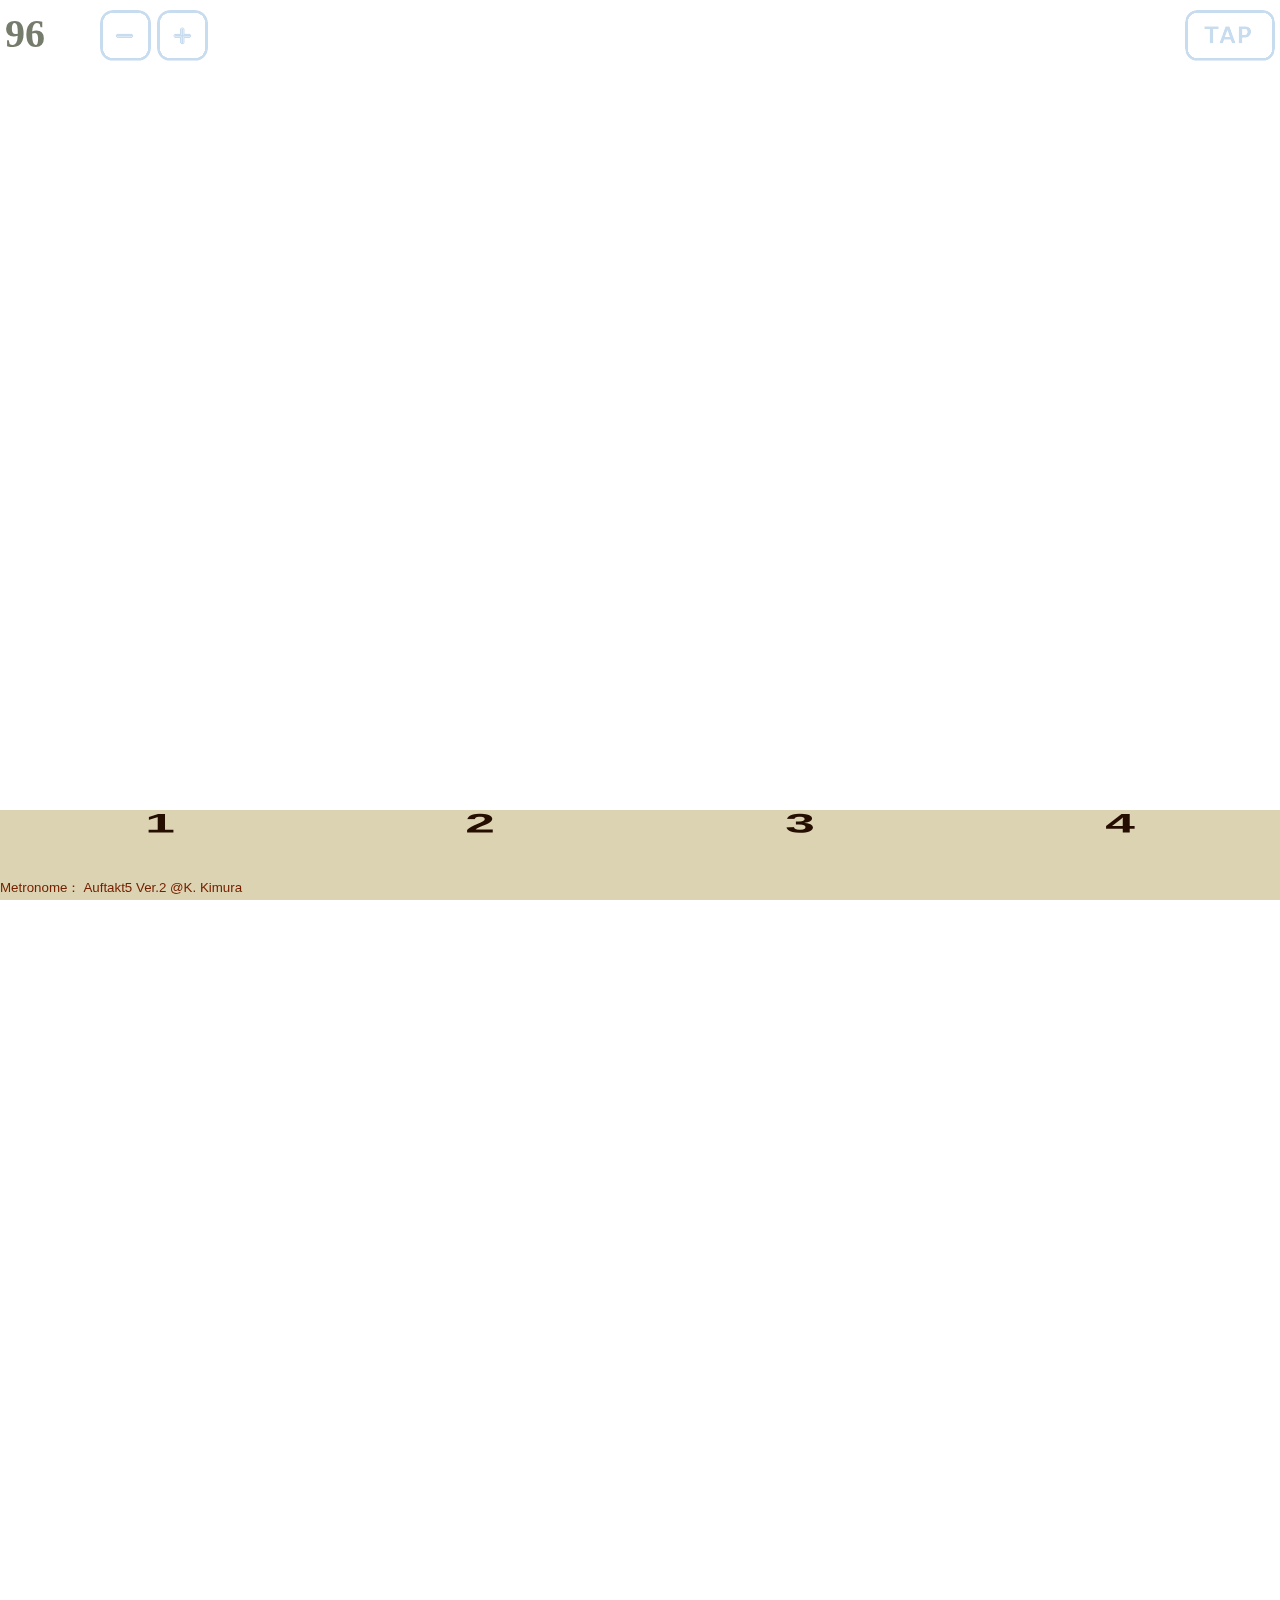
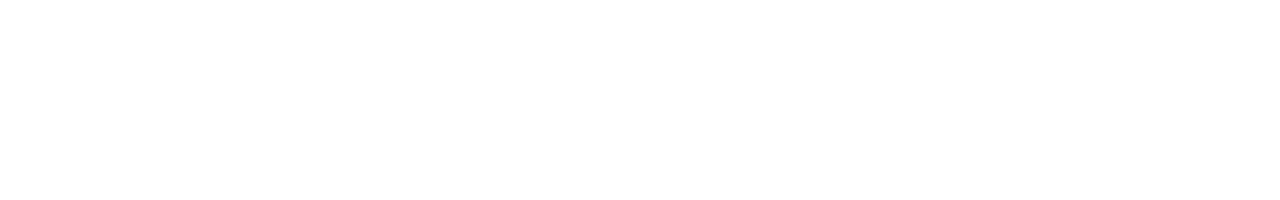
<file: auftakt52.html>
<!DOCTYPE HTML>
<html>
<head>
<!-- ver.2.3　Wake Lockの実用実装、開始待ち時間 GitHub-->
    <meta charset="utf-8">
	<meta name="keywords" content="Metrononme, Auftakt">
    <link rel="stylesheet" href="./css/style_at52.css">
    <meta name="viewport" content="width=device-width, initial-scale=1, maximum-scale=1, user-scalable=no">
    <meta http-equiv="Content-Security-Policy" content="default-src * data:; style-src * 'unsafe-inline'; script-src * 'unsafe-inline' 'unsafe-eval'">

	<script type="text/javascript" src="./auftakt52.js"></script>
	
<!-- .ファビコンなどの設定 -->
<link rel="shortcut icon" href="./images/favicon.ico" type="image/x-icon">
<link rel="apple-touch-icon" href="./images/apple-touch-icon.png" sizes="180x180">
<link rel="icon" type="image/png" href="./images/android-touch-icon.png" sizes="192x192">

<title>Metronome: Auftakt 5 ver.2</title>
</head>
<body>

    <div class="wrapper">
        <canvas id="myCanvas" width="300" height="800"></canvas>
		
        <canvas id="beatCanvas"   width="300" height="80"></canvas>
    </div>
	<div class="wrapper" align="center">
	<!-- メッセージボックス -->
			<div id="msgbox"　align="center">Metronome： Auftakt5 Ver.2 @K. Kimura
			</div>
		
	</div>	
    <!-- 設定パネル -->
    <div id="setting">
		<div id="btn_close_setting" align="right" class="ButtonText">[Close]</div>

		Beat Sound<br>
		<div class="radiorow">
		<input type="radio" value="1" name="radiosound" checked />ON&nbsp;
		<input type="radio" value="0" name="radiosound"/>OFF
		</div>

		Beat Sound Timing<br>
		<div class="radiorow">
		<small>Late</small>
		<input type="radio" value="0" name="radiotiming"/>
		<input type="radio" value="1" name="radiotiming"/>
		<input type="radio" value="2" name="radiotiming" />
		
		<input type="radio" value="3" name="radiotiming"  checked/>
		
		<input type="radio" value="4" name="radiotiming" />
		<input type="radio" value="5" name="radiotiming" />
		<input type="radio" value="6" name="radiotiming"/>
		<small>Early</small>
		</div>
<br>

		Divide Beat Sound into<br>
		<div class="radiorow">
		<input type="radio" value=1 name="dsradio" checked/>none&nbsp;
		<input type="radio" value=2 name="dsradio" />2&nbsp;
		<input type="radio" value=3 name="dsradio" />3&nbsp;
		<input type="radio" value=4 name="dsradio" />4&nbsp;
		</div>

		Divide Beat Motion into<br>
		<div class="radiorow">
		<input type="radio" value=1 name="dbradio" checked/>none&nbsp;
		<input type="radio" value=2 name="dbradio" />2&nbsp;
		<input type="radio" value=3 name="dbradio" />3&nbsp;
		</div>
		<br>
		<div id="wakelockdiv">
		Waiting Time to Start<br>
		<div class="radiorow">
		<input type="radio" value="0" name="waitingtime"  checked/>0 sec&nbsp;
		<input type="radio" value="2000" name="waitingtime" />2 sec&nbsp;
		<input type="radio" value="4000" name="waitingtime" />4 sec&nbsp;
		
		</div>
		</div>
		<br>
		<div align="right"  class="ButtonText">
			<span id="btn_copy_url">[Copy URL]</span>
			<a href="http://www1.vecceed.ne.jp/~bemu/auftakt/auftakt5Help.html" target="_blank" style="text-decoration: none">
			[Help]
			</a>
		</div>

    </div>
    <!-- TAPボタン -->
    <div id="btnTAP">
        <img src="./images/btnTAP2.png" alt="" />
    </div>

    <!-- TEMPO表示、プルダウンリスト表示ボタン -->
    <div id="tempo">
        60
    </div>

    <!-- テンポ調節＋／－ボタン -->
    <div id="tempoAdjdown">
    <img src="./images/btnAdjDwn.png" alt="－button" />
    </div>
    <div id="tempoAdjup">
    <img src="./images/btnAdjUp.png" alt="" />
    </div>
  
    <!-- TEMPOプルダウンリスト -->
    <div id="divTempoList">
        <select id="tempoList">
		<option value="10">10</option>
		<option value="20">20</option>
		<option value="30">30</option>
		<option value="35">35</option>
		<option value="40">40</option>
		<option value="42">42 Grave</option>
		<option value="44">44</option>
		<option value="46">46 Largo</option>
		<option value="48">48</option>
		<option value="50">50</option>
		<option value="52">52 Adagio</option>
		<option value="54">54</option>
		<option value="56">56 Lento</option>
		<option value="58">58</option>
		<option value="60">60</option>
		<option value="63">63</option>
		<option value="66">66</option>
		<option value="69">69</option>
		<option value="72">72 Andante</option>
		<option value="76">76</option>
		<option value="80">80</option>
		<option value="84">84</option>
		<option value="88">88</option>
		<option value="92">92</option>
		<option value="96" selected>96 Moderato</option>
		<option value="100">100</option>
		<option value="104">104</option>
		<option value="108">108 Allegretto</option>
		<option value="112">112</option>
		<option value="116">116</option>
		<option value="120">120</option>
		<option value="126">126</option>
		<option value="132">132 Allegro</option>
		<option value="138">138</option>
		<option value="144">144</option>
		<option value="152">152</option>
		<option value="160">160 Vivace</option>
		<option value="168">168</option>
		<option value="176">176</option>
		<option value="184">184 Presto</option>
		<option value="192">192</option>
		<option value="200">200</option>
		<option value="208">208</option>
        </select>
    </div>
	
</body>
</html>
</file>
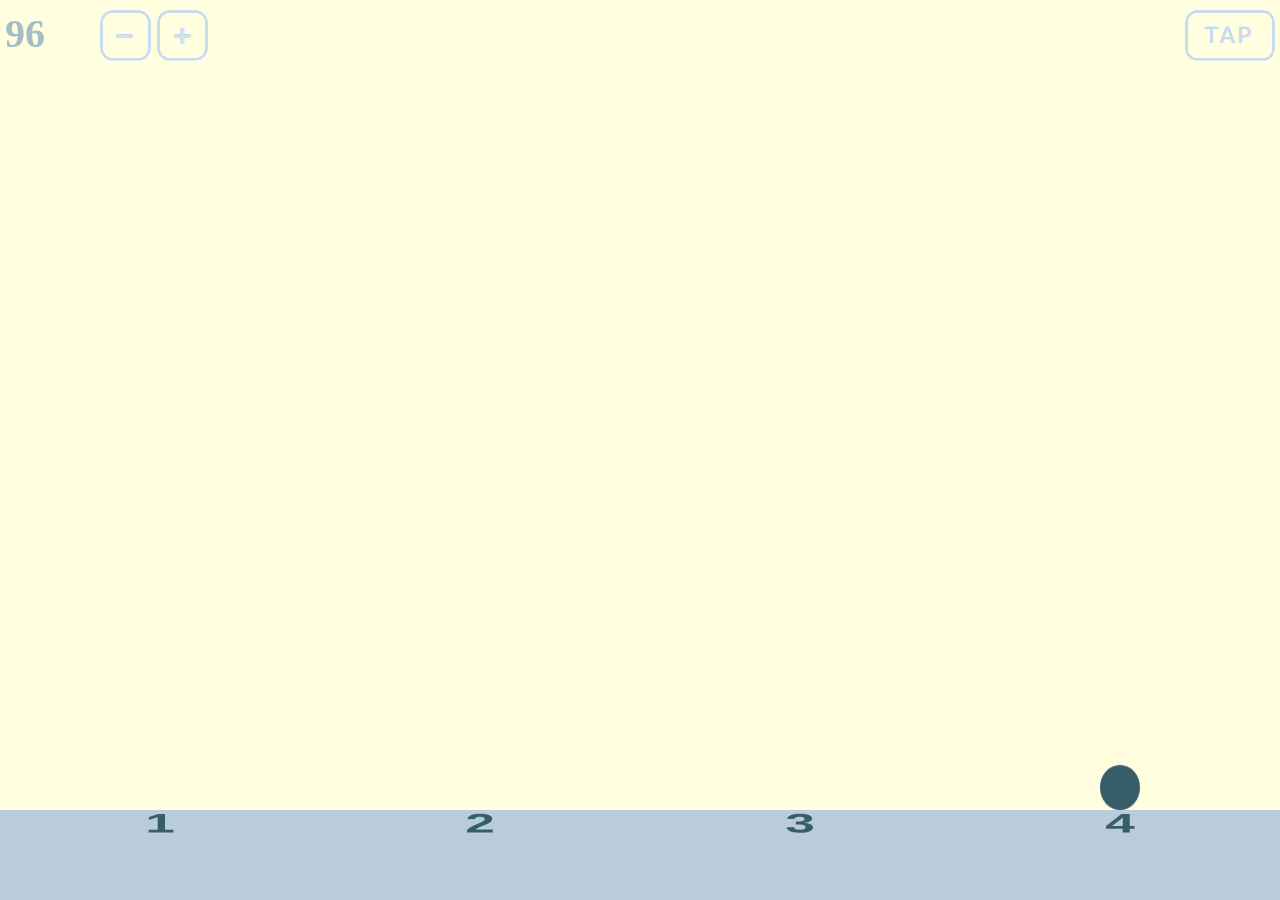
<file: auftakt52_2.html>
<!DOCTYPE HTML>
<html>
<head>
<!-- ver.2.2　スワイプでテンポ設定バージョン -->
    <meta charset="utf-8">
	<meta name="keywords" content="Metrononme, Auftakt">
    <link rel="stylesheet" href="css/style_at52_1.css">
    <meta name="viewport" content="width=device-width, initial-scale=1, maximum-scale=1, user-scalable=no">
    <meta http-equiv="Content-Security-Policy" content="default-src * data:; style-src * 'unsafe-inline'; script-src * 'unsafe-inline' 'unsafe-eval'">

	<script type="text/javascript" src="./auftakt52_2.js"></script>
	
<!-- .ファビコンなどの設定 -->
<link rel="shortcut icon" href="./images/favicon.ico" type="image/x-icon">
<link rel="apple-touch-icon" href="./images/apple-touch-icon.png" sizes="180x180">
<link rel="icon" type="image/png" href="./images/android-touch-icon.png" sizes="192x192">

<title>Metronome: Auftakt 5 ver.2.1</title>
</head>
<body>

    <div class="wrapper">
        <canvas id="myCanvas" width="300" height="800"></canvas>
        <canvas id="beatCanvas"   width="300" height="80"></canvas>
    </div>

    <!-- 設定パネル -->
    <div id="setting">
		<div id="btn_close_setting" align="right" class="ButtonText">[Close]</div>

		Beat Sound<br>
		<div class="radiorow">
		<input type="radio" value="1" name="radiosound" checked />ON&nbsp;
		<input type="radio" value="0" name="radiosound"/>OFF
		</div>

		Beat Sound Timing<br>
		<div class="radiorow">
		<small>Late</small>
		<input type="radio" value="0" name="radiotiming"/>
		<input type="radio" value="1" name="radiotiming"/>
		<input type="radio" value="2" name="radiotiming" />
		
		<input type="radio" value="3" name="radiotiming"  checked/>
		
		<input type="radio" value="4" name="radiotiming" />
		<input type="radio" value="5" name="radiotiming" />
		<input type="radio" value="6" name="radiotiming"/>
		<small>Early</small>
		</div>
<br>

		Divide Beat Sound into<br>
		<div class="radiorow">
		<input type="radio" value=1 name="dsradio" checked/>none&nbsp;
		<input type="radio" value=2 name="dsradio" />2&nbsp;
		<input type="radio" value=3 name="dsradio" />3&nbsp;
		<input type="radio" value=4 name="dsradio" />4&nbsp;
		</div>

		Divide Beat Motion into<br>
		<div class="radiorow">
		<input type="radio" value=1 name="dbradio" checked/>none&nbsp;
		<input type="radio" value=2 name="dbradio" />2&nbsp;
		<input type="radio" value=3 name="dbradio" />3&nbsp;
		</div>
		<br>
		<!--   httpsでないと機能しない
		Screen Wake Lock<br>
		<div class="radiorow">
		<input type="radio" value="1" name="radioWakeLock" />ON&nbsp;
		<input type="radio" value="0" name="radioWakeLock" checked />OFF
		</div>
		-->
		<div align="right"  class="ButtonText">
			<!--   httpsでないとURLコピーできない
			<span id="btn_copy_url">[Copy URL]</span>
			-->
			<a href="http://www1.vecceed.ne.jp/~bemu/auftakt/auftakt5Help.html" target="_blank" style="text-decoration: none">
			[Help]
			</a>
		</div>

    </div>
    <!-- TAPボタン -->
    <div id="btnTAP">
        <img src="./images/btnTAP2.png" alt="" />
    </div>

    <!-- TEMPO表示、プルダウンリスト表示ボタン -->
    <div id="tempo">
        60
    </div>

    <!-- テンポ調節＋／－ボタン -->
    <div id="tempoAdjdown">
    <img src="./images/btnAdjDwn.png" alt="－button" />
    </div>
    <div id="tempoAdjup">
    <img src="./images/btnAdjUp.png" alt="" />
    </div>
  
    <!-- TEMPOプルダウンリスト -->
    <div id="divTempoList">
        <select id="tempoList">
        </select>
    </div>
</body>
</html>
</file>
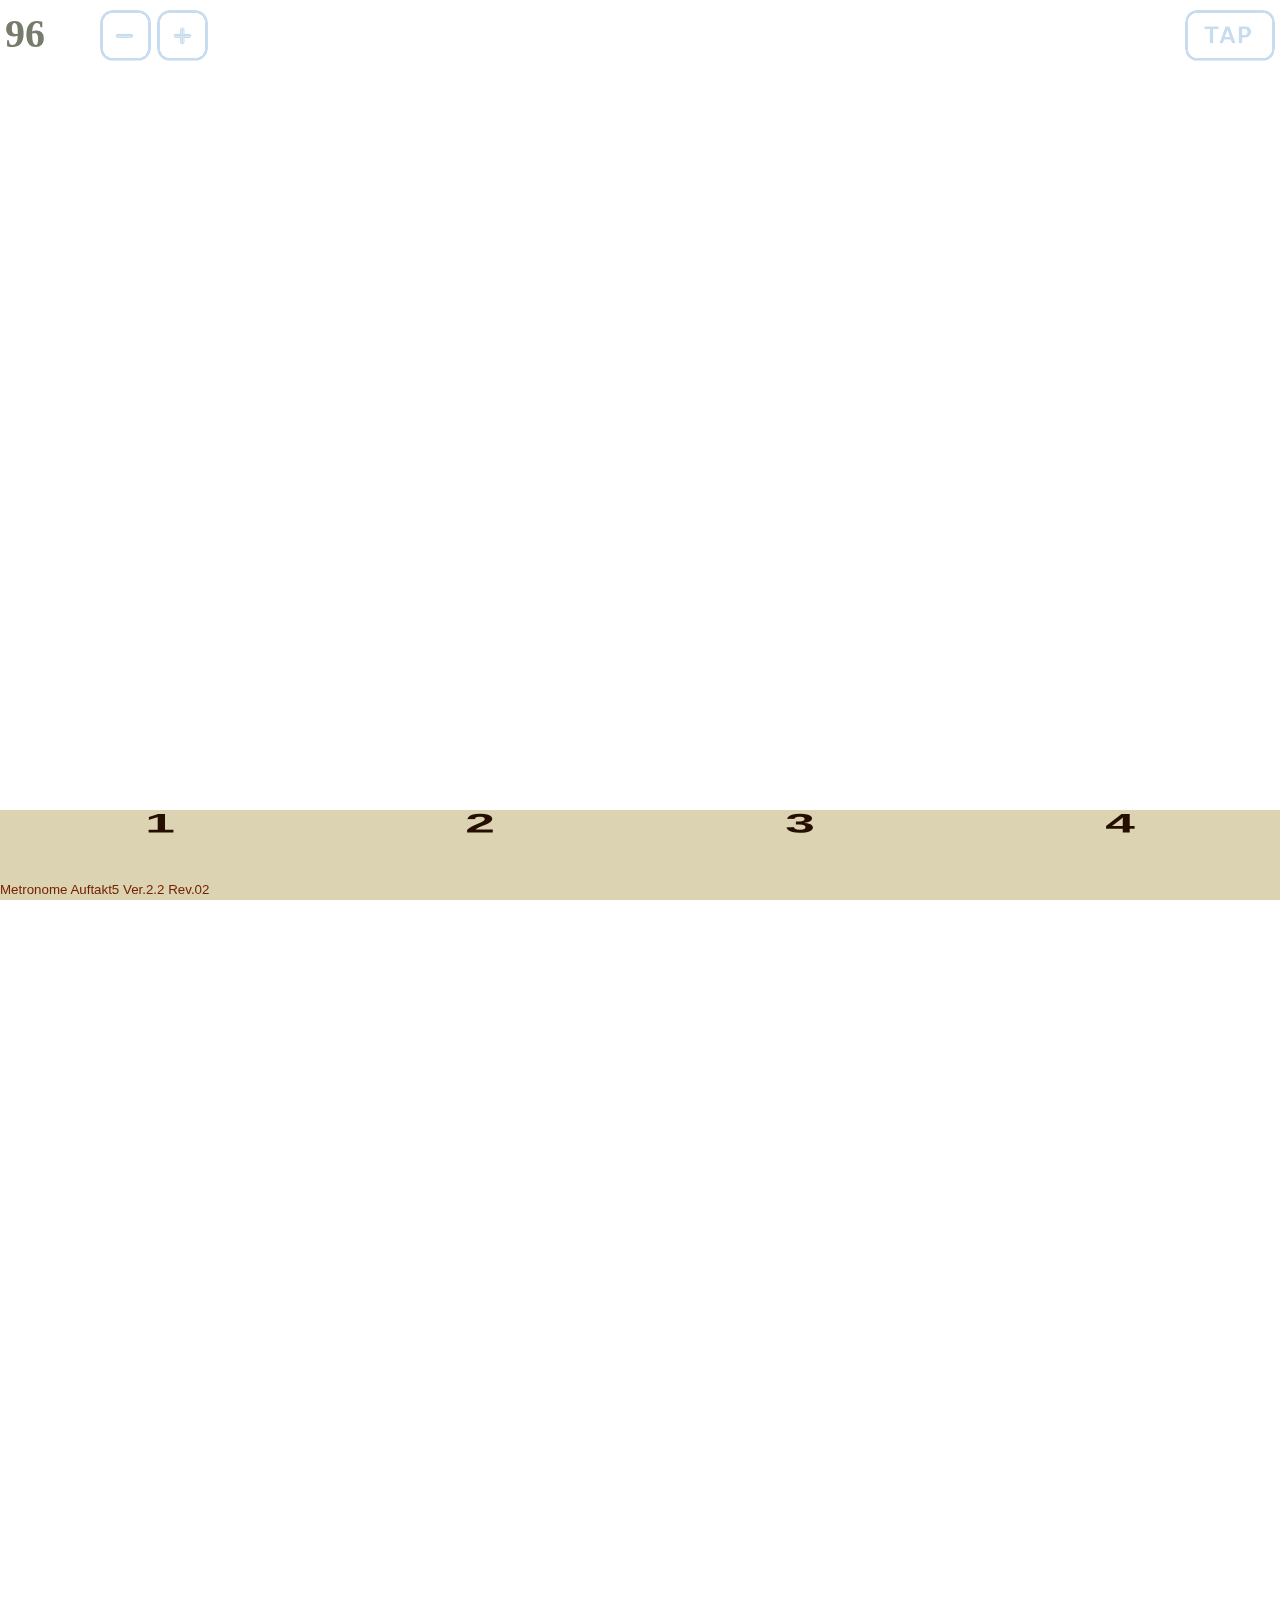
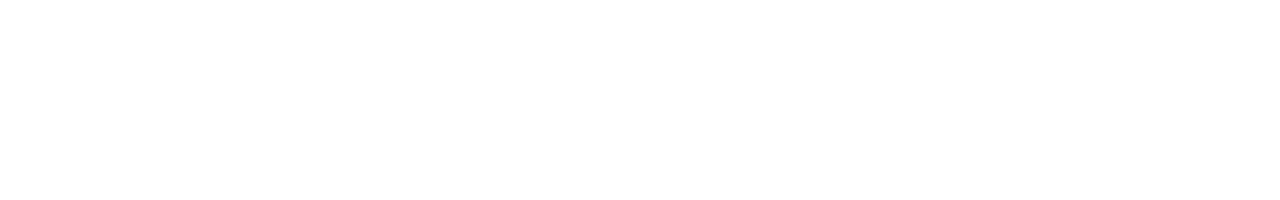
<file: auftakt52_3.html>
<!DOCTYPE HTML>
<html>
<head>
<!-- ver.2.3　Wake Lockの実用実装、開始待ち時間 GitHub-->
    <meta charset="utf-8">
	<meta name="keywords" content="Metrononme, Auftakt">
    <link rel="stylesheet" href="css/style_at52_3.css">
    <meta name="viewport" content="width=device-width, initial-scale=1, maximum-scale=1, user-scalable=no">
    <meta http-equiv="Content-Security-Policy" content="default-src * data:; style-src * 'unsafe-inline'; script-src * 'unsafe-inline' 'unsafe-eval'">

	<script type="text/javascript" src="./auftakt52_3.js"></script>
	
<!-- .ファビコンなどの設定 -->
<link rel="shortcut icon" href="./images/favicon.ico" type="image/x-icon">
<link rel="apple-touch-icon" href="./images/apple-touch-icon.png" sizes="180x180">
<link rel="icon" type="image/png" href="./images/android-touch-icon.png" sizes="192x192">

<title>Metronome: Auftakt 5 ver.2.1</title>
</head>
<body>

    <div class="wrapper">
        <canvas id="myCanvas" width="300" height="800"></canvas>
		
        <canvas id="beatCanvas"   width="300" height="80"></canvas>
    </div>
	<div class="wrapper" align="center">
	<!-- メッセージボックス -->
			<div id="msgbox"　align="center">Metronome Auftakt5 Ver.2.2 Rev.02
			</div>
		
	</div>	
    <!-- 設定パネル -->
    <div id="setting">
		<div id="btn_close_setting" align="right" class="ButtonText">[Close]</div>

		Beat Sound<br>
		<div class="radiorow">
		<input type="radio" value="1" name="radiosound" checked />ON&nbsp;
		<input type="radio" value="0" name="radiosound"/>OFF
		</div>

		Beat Sound Timing<br>
		<div class="radiorow">
		<small>Late</small>
		<input type="radio" value="0" name="radiotiming"/>
		<input type="radio" value="1" name="radiotiming"/>
		<input type="radio" value="2" name="radiotiming" />
		
		<input type="radio" value="3" name="radiotiming"  checked/>
		
		<input type="radio" value="4" name="radiotiming" />
		<input type="radio" value="5" name="radiotiming" />
		<input type="radio" value="6" name="radiotiming"/>
		<small>Early</small>
		</div>
<br>

		Divide Beat Sound into<br>
		<div class="radiorow">
		<input type="radio" value=1 name="dsradio" checked/>none&nbsp;
		<input type="radio" value=2 name="dsradio" />2&nbsp;
		<input type="radio" value=3 name="dsradio" />3&nbsp;
		<input type="radio" value=4 name="dsradio" />4&nbsp;
		</div>

		Divide Beat Motion into<br>
		<div class="radiorow">
		<input type="radio" value=1 name="dbradio" checked/>none&nbsp;
		<input type="radio" value=2 name="dbradio" />2&nbsp;
		<input type="radio" value=3 name="dbradio" />3&nbsp;
		</div>
		<br>
		<div id="wakelockdiv">
		Waiting Time to Start<br>
		<div class="radiorow">
		<input type="radio" value="0" name="waitingtime"  checked/>0 sec&nbsp;
		<input type="radio" value="2000" name="waitingtime" />2 sec&nbsp;
		<input type="radio" value="4000" name="waitingtime" />4 sec&nbsp;
		
		</div>
		</div>
		<br>
		<div align="right"  class="ButtonText">
			<span id="btn_copy_url">[Copy URL]</span>
			<a href="http://www1.vecceed.ne.jp/~bemu/auftakt/auftakt5Help.html" target="_blank" style="text-decoration: none">
			[Help]
			</a>
		</div>

    </div>
    <!-- TAPボタン -->
    <div id="btnTAP">
        <img src="./images/btnTAP2.png" alt="" />
    </div>

    <!-- TEMPO表示、プルダウンリスト表示ボタン -->
    <div id="tempo">
        60
    </div>

    <!-- テンポ調節＋／－ボタン -->
    <div id="tempoAdjdown">
    <img src="./images/btnAdjDwn.png" alt="－button" />
    </div>
    <div id="tempoAdjup">
    <img src="./images/btnAdjUp.png" alt="" />
    </div>
  
    <!-- TEMPOプルダウンリスト -->
    <div id="divTempoList">
        <select id="tempoList">
        </select>
    </div>
	
</body>
</html>
</file>
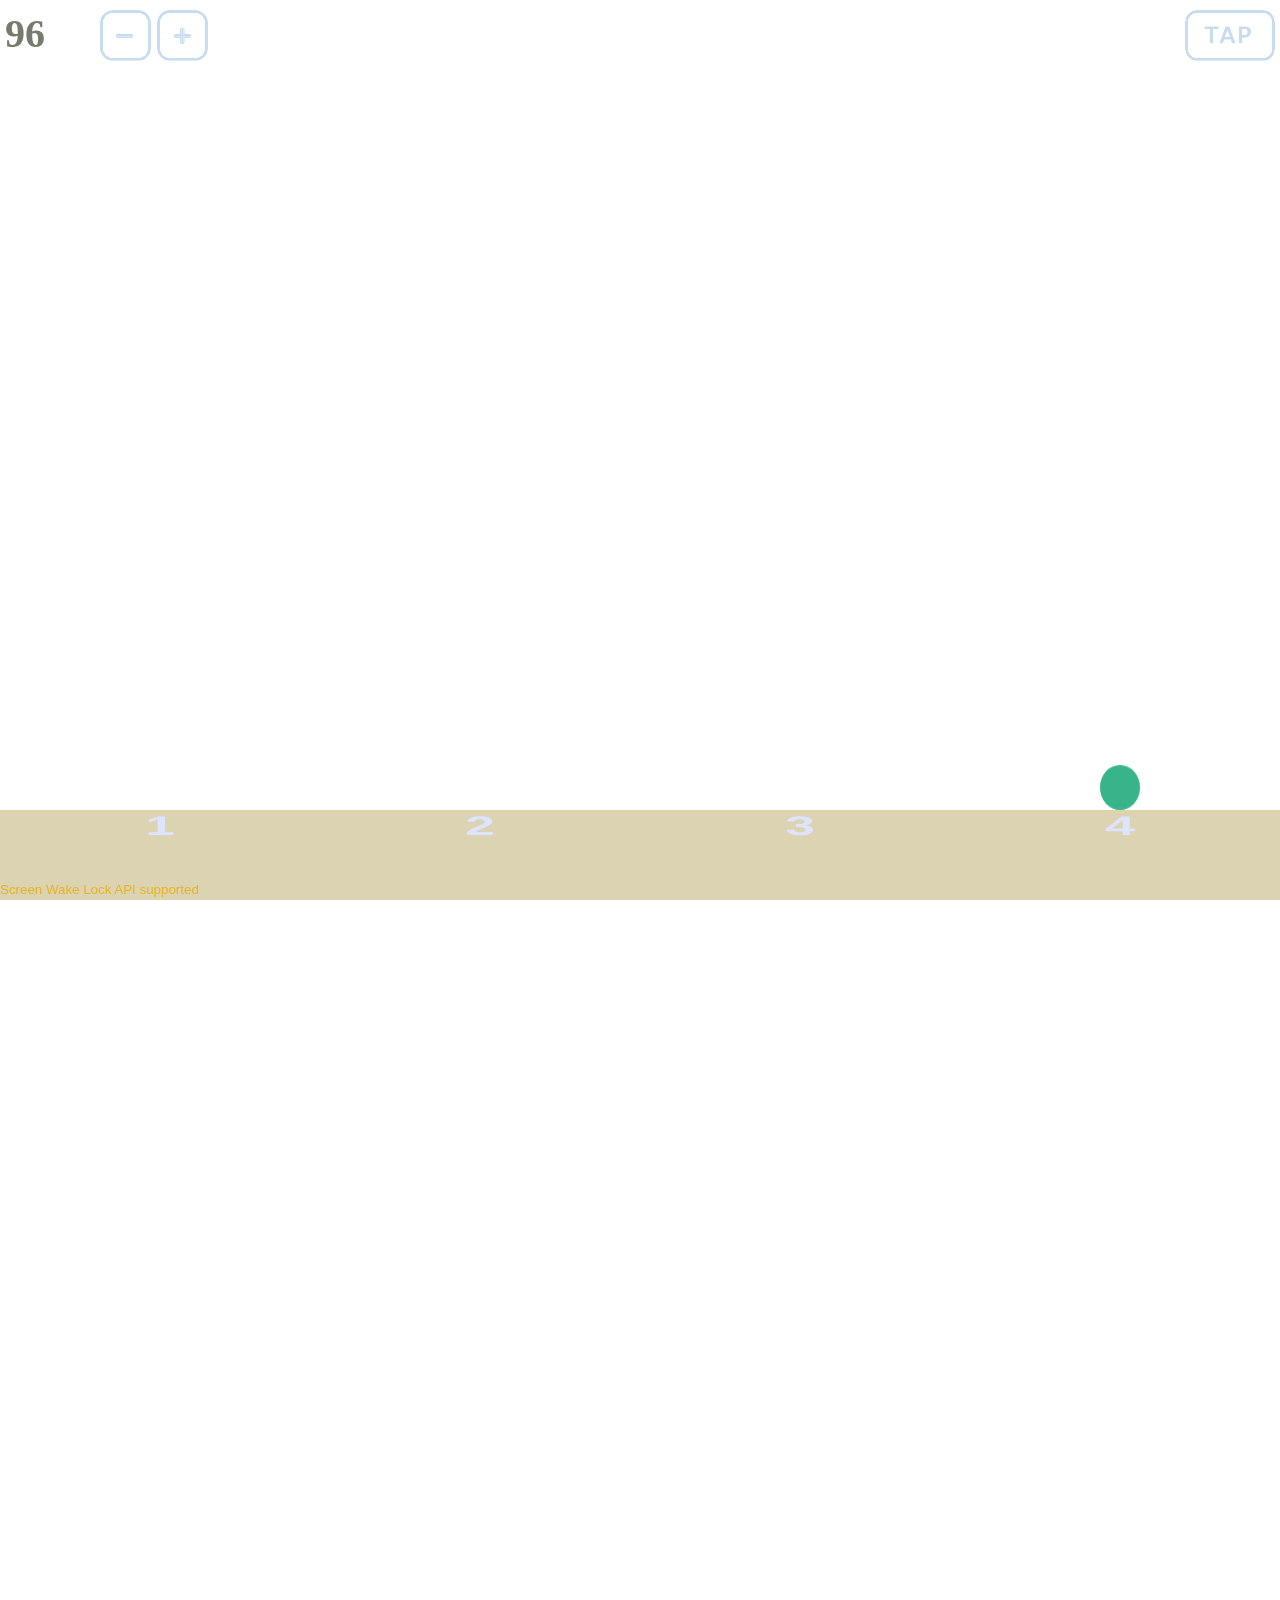
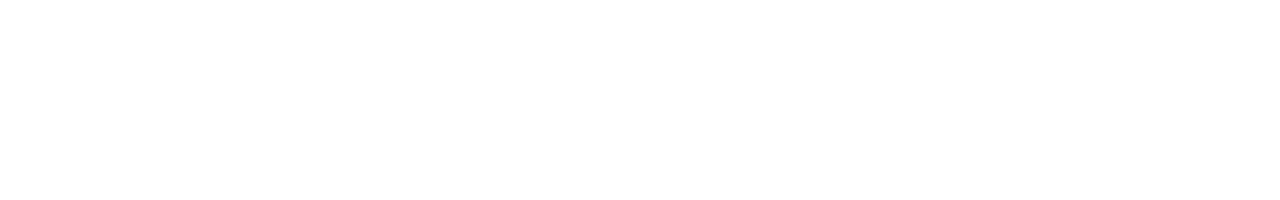
<file: auftakt52_4.html>
<!DOCTYPE HTML>
<html>
<head>
<!-- ver.2　Wake Lockの実用実装、開始待ち時間 GitHub-->
    <meta charset="utf-8">
	<meta name="keywords" content="Metrononme, Auftakt">
    <link rel="stylesheet" href="./css/style_at52_4.css">
    <meta name="viewport" content="width=device-width, initial-scale=1, maximum-scale=1, user-scalable=no">
    <meta http-equiv="Content-Security-Policy" content="default-src * data:; style-src * 'unsafe-inline'; script-src * 'unsafe-inline' 'unsafe-eval'">

	<script type="text/javascript" src="./auftakt52_4.js" defer ></script>
	
<!-- .ファビコンなどの設定 -->
<link rel="shortcut icon" href="./images/favicon.ico" type="image/x-icon">
<link rel="apple-touch-icon" href="./images/apple-touch-icon.png" sizes="180x180">
<link rel="icon" type="image/png" href="./images/android-touch-icon.png" sizes="192x192">

<title>Metronome: Auftakt 5 ver.2</title>
</head>
<body>

    <div class="wrapper">
        <canvas id="myCanvas" width="300" height="800"></canvas>
		
        <canvas id="beatCanvas"   width="300" height="80"></canvas>
    </div>
	<div class="wrapper" align="center">
	<!-- メッセージボックス -->
			<div id="msgbox"　align="center">Metronome： Auftakt5 Ver.2R4 @K. Kimura
			</div>
		
	</div>	
    <!-- 設定パネル -->
    <div id="setting">
		<div id="btn_close_setting" align="right" class="ButtonText">[Close]</div>

		Beat Sound<br>
		<div class="radiorow">
		<input type="radio" value="1" name="radiosound" checked />ON&nbsp;
		<input type="radio" value="0" name="radiosound"/>OFF
		</div>

		Beat Sound Timing<br>
		<div class="radiorow">
		<small>Late</small>
		<input type="radio" value="0" name="radiotiming"/>
		<input type="radio" value="1" name="radiotiming"/>
		<input type="radio" value="2" name="radiotiming" />
		
		<input type="radio" value="3" name="radiotiming"  checked/>
		
		<input type="radio" value="4" name="radiotiming" />
		<input type="radio" value="5" name="radiotiming" />
		<input type="radio" value="6" name="radiotiming"/>
		<small>Early</small>
		</div>
<br>

		Divide Beat Sound into<br>
		<div class="radiorow">
		<input type="radio" value=1 name="dsradio" checked/>none&nbsp;
		<input type="radio" value=2 name="dsradio" />2&nbsp;
		<input type="radio" value=3 name="dsradio" />3&nbsp;
		<input type="radio" value=4 name="dsradio" />4&nbsp;
		</div>

		Divide Beat Motion into<br>
		<div class="radiorow">
		<input type="radio" value=1 name="dbradio" checked/>none&nbsp;
		<input type="radio" value=2 name="dbradio" />2&nbsp;
		<input type="radio" value=3 name="dbradio" />3&nbsp;
		</div>
		<br>
		<div id="wakelockdiv">
		Waiting Time to Start<br>
		<div class="radiorow">
		<input type="radio" value="0" name="waitingtime"  checked/>0 sec&nbsp;
		<input type="radio" value="2000" name="waitingtime" />2 sec&nbsp;
		<input type="radio" value="4000" name="waitingtime" />4 sec&nbsp;
		
		</div>
		</div>
		<br>
		<div align="right"  class="ButtonText">
			<span id="btn_copy_url">[Copy URL]</span>
			<a href="http://www1.vecceed.ne.jp/~bemu/auftakt/auftakt5Help.html" target="_blank" style="text-decoration: none">
			[Help]
			</a>
		</div>

    </div>
    <!-- TAPボタン -->
    <div id="btnTAP">
        <img src="./images/btnTAP2.png" alt="" />
    </div>

    <!-- TEMPO表示、プルダウンリスト表示ボタン -->
    <div id="tempo">
        60
    </div>

    <!-- テンポ調節＋／－ボタン -->
    <div id="tempoAdjdown">
    <img src="./images/btnAdjDwn.png" alt="－button" />
    </div>
    <div id="tempoAdjup">
    <img src="./images/btnAdjUp.png" alt="" />
    </div>
  
    <!-- TEMPOプルダウンリスト -->
    <div id="divTempoList">
        <select id="tempoList" size="7">
		<option value="10">10</option>
		<option value="20">20</option>
		<option value="30">30</option>
		<option value="35">35</option>
		<option value="40">40</option>
		<option value="42">42 Grave</option>
		<option value="44">44</option>
		<option value="46">46 Largo</option>
		<option value="48">48</option>
		<option value="50">50</option>
		<option value="52">52 Adagio</option>
		<option value="54">54</option>
		<option value="56">56 Lento</option>
		<option value="58">58</option>
		<option value="60">60</option>
		<option value="63">63</option>
		<option value="66">66</option>
		<option value="69">69</option>
		<option value="72">72 Andante</option>
		<option value="76">76</option>
		<option value="80">80</option>
		<option value="84">84</option>
		<option value="88">88</option>
		<option value="92">92</option>
		<option value="96" selected>96 Moderato</option>
		<option value="100">100</option>
		<option value="104">104</option>
		<option value="108">108 Allegretto</option>
		<option value="112">112</option>
		<option value="116">116</option>
		<option value="120">120</option>
		<option value="126">126</option>
		<option value="132">132 Allegro</option>
		<option value="138">138</option>
		<option value="144">144</option>
		<option value="152">152</option>
		<option value="160">160 Vivace</option>
		<option value="168">168</option>
		<option value="176">176</option>
		<option value="184">184 Presto</option>
		<option value="192">192</option>
		<option value="200">200</option>
		<option value="208">208</option>
        </select>
    </div>
	
</body>
</html>
</file>
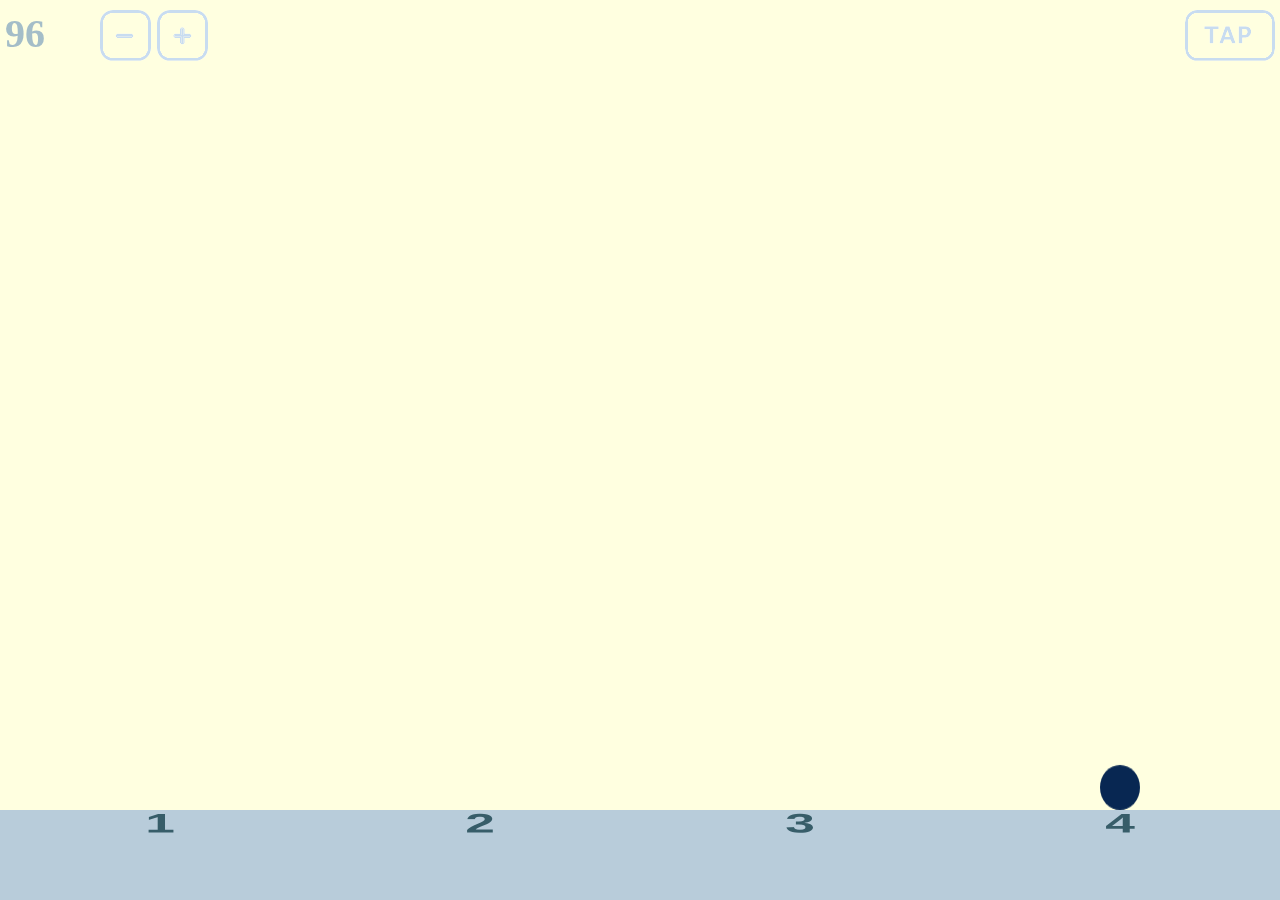
<file: auftakt52g.html>
<!DOCTYPE HTML>
<html>
<head>
<!-- ver.2.2　スワイプでテンポ設定バージョン GitHub-->
    <meta charset="utf-8">
	<meta name="keywords" content="Metrononme, Auftakt">
    <link rel="stylesheet" href="css/style_at52_1.css">
    <meta name="viewport" content="width=device-width, initial-scale=1, maximum-scale=1, user-scalable=no">
    <meta http-equiv="Content-Security-Policy" content="default-src * data:; style-src * 'unsafe-inline'; script-src * 'unsafe-inline' 'unsafe-eval'">

	<script type="text/javascript" src="./auftakt52g.js"></script>
	
<!-- .ファビコンなどの設定 -->
<link rel="shortcut icon" href="./images/favicon.ico" type="image/x-icon">
<link rel="apple-touch-icon" href="./images/apple-touch-icon.png" sizes="180x180">
<link rel="icon" type="image/png" href="./images/android-touch-icon.png" sizes="192x192">

<title>Metronome: Auftakt 5 ver.2.1</title>
</head>
<body>

    <div class="wrapper">
        <canvas id="myCanvas" width="300" height="800"></canvas>
        <canvas id="beatCanvas"   width="300" height="80"></canvas>
    </div>

    <!-- 設定パネル -->
    <div id="setting">
		<div id="btn_close_setting" align="right" class="ButtonText">[Close]</div>

		Beat Sound<br>
		<div class="radiorow">
		<input type="radio" value="1" name="radiosound" checked />ON&nbsp;
		<input type="radio" value="0" name="radiosound"/>OFF
		</div>

		Beat Sound Timing<br>
		<div class="radiorow">
		<small>Late</small>
		<input type="radio" value="0" name="radiotiming"/>
		<input type="radio" value="1" name="radiotiming"/>
		<input type="radio" value="2" name="radiotiming" />
		
		<input type="radio" value="3" name="radiotiming"  checked/>
		
		<input type="radio" value="4" name="radiotiming" />
		<input type="radio" value="5" name="radiotiming" />
		<input type="radio" value="6" name="radiotiming"/>
		<small>Early</small>
		</div>
<br>

		Divide Beat Sound into<br>
		<div class="radiorow">
		<input type="radio" value=1 name="dsradio" checked/>none&nbsp;
		<input type="radio" value=2 name="dsradio" />2&nbsp;
		<input type="radio" value=3 name="dsradio" />3&nbsp;
		<input type="radio" value=4 name="dsradio" />4&nbsp;
		</div>

		Divide Beat Motion into<br>
		<div class="radiorow">
		<input type="radio" value=1 name="dbradio" checked/>none&nbsp;
		<input type="radio" value=2 name="dbradio" />2&nbsp;
		<input type="radio" value=3 name="dbradio" />3&nbsp;
		</div>
		<br>
		Screen Wake Lock<br>
		<div class="radiorow">
		<input type="radio" value="1" name="radioWakeLock" />ON&nbsp;
		<input type="radio" value="0" name="radioWakeLock" checked />OFF
		</div>
		-->
		<div align="right"  class="ButtonText">
			<span id="btn_copy_url">[Copy URL]</span>
			<a href="http://www1.vecceed.ne.jp/~bemu/auftakt/auftakt5Help.html" target="_blank" style="text-decoration: none">
			[Help]
			</a>
		</div>

    </div>
    <!-- TAPボタン -->
    <div id="btnTAP">
        <img src="./images/btnTAP2.png" alt="" />
    </div>

    <!-- TEMPO表示、プルダウンリスト表示ボタン -->
    <div id="tempo">
        60
    </div>

    <!-- テンポ調節＋／－ボタン -->
    <div id="tempoAdjdown">
    <img src="./images/btnAdjDwn.png" alt="－button" />
    </div>
    <div id="tempoAdjup">
    <img src="./images/btnAdjUp.png" alt="" />
    </div>
  
    <!-- TEMPOプルダウンリスト -->
    <div id="divTempoList">
        <select id="tempoList">
        </select>
    </div>
</body>
</html>
</file>
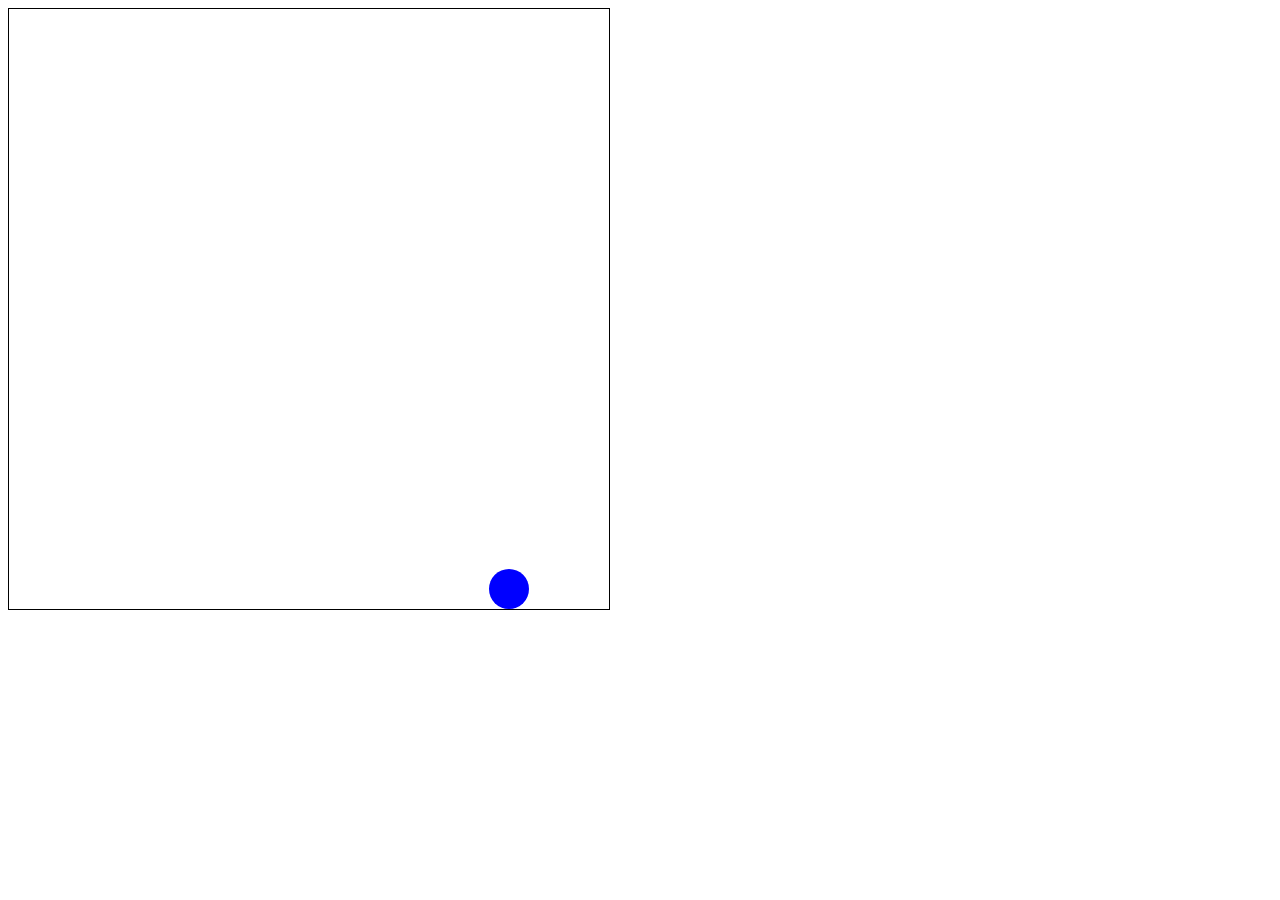
<file: ex4.html>
<!doctype html>
<html lang="ja">
  <head>
    <meta charset="utf-8" />
    <title>Web animationにおける 時刻取得の確認</title>
	<!-- https://developer.mozilla.org/ja/docs/Web/API/Canvas_API/Tutorial/Advanced_animations  -->
	<script src="ex4.js"></script>
    <style>
      canvas {
        border: 1px solid black;
      }
    </style>
  </head>
  <body>
    <canvas id="canvas"  width="600px" height="600px"></canvas>

  </body>
</html>
</file>
<file: css/style_at52.css>
*{margin: 0; padding: 0;}
html, body{height: 100%; width: 100%;}
body {
  /*-webkit-touch-callout:none;  リンク長押しのポップアップ(※1)を無効化*/
  -webkit-user-select:none;   /*テキスト長押しの選択ボックス(※2)を無効化*/
}
canvas{display: block;}

/*
wrapperについて参考サイト
http://qiita.com/ShinyaOkazawa/items/9e662bf2121548f79d5f
*/
.wrapper{
  width: 100%;
  height: 100%;
}

#parent{
position:relative;
}

#myCanvas{
    background: ##fef4f4;  /*桜色*/
    width: 100%;
    height: 90%;
    top: 0px;
    left: 0px;
    position: relative;
}

#beatCanvas{
    background: #dcd3b2;  /*砂色*/
    width: 100%;
    height:10%;
    bottom: 0px;
    left: 0px;
    position: absolute;
}

#myButtons{
    bottom: 20px;
    left: 20px;
    position: absolute;
}

#myButtons button{
    padding: 5px;
}


#btnTAP{
    top:10px;
    right: 5px;
    position: absolute;
}

#tempo{
    top:10px;
    left: 5px;
    position: absolute;
    font-size: 30pt;
    font-weight: bolder;
    font-family: "sans-serif";
    color: #767c6b;  /*山鳩色*/
}
#tempoAdjdown{
 top:10px;
    left: 100px;
    position: absolute;
    font-size: 30pt;
    font-weight: bolder;
    font-family: "sans-serif";
    color: #CEE3F6;
}
#tempoAdjup{
 top:10px;
    left: 157px;
    position: absolute;
    font-size: 30pt;
    font-weight: bolder;
    font-family: "sans-serif";
    color: #CEE3F6;
}
#divTempoList{
    top:50px;
    left: 5px;
    position: absolute;
}
select{
    font-size: 24pt;
}

#slider{
    top:70px;
    right: 5px;
    position: absolute;
}

#jquery-ui-slider {
    margin: 10px auto;
    height: 150px;
}

/*
リンク長押しのポップアップを有効にしておく。
冒頭のbodyの -webkit-touch-callout:none; をコメントアウトした
*/
#setting{
    top:70px;
    left:15px;
	background:rgb(193 228 233 / 50%);  /* 白藍*/
	padding:0.5em;
    position: absolute;
    font-family: "sans-serif";
    color:#222233;
    font-size:3.5vh;
}

.radiorow{
    font-size:3.2vh;
    margin-left:2em;
}

.ButtonText{
     font-size:3vh;
    font-weight:bold;
    color:#29659d;
}
a:link { color: #29659d; }
a:visited { color: #29659d;  }
a:hover { color: #29659d }
a:active { color: #29659d }

#msgbox{
    color: #9f4b23;
    color:#752100;  /*赤銅色*/
    bottom: 3px;
    position: absolute;
    font-size:smaller;
    font-family:sans-serif;
    z-index:3;
    margin: 0 auto;
}
</file>
<file: css/style_at52_1.css>
*{margin: 0; padding: 0;}
html, body{height: 100%; width: 100%;}
body {
  /*-webkit-touch-callout:none;  リンク長押しのポップアップ(※1)を無効化*/
  -webkit-user-select:none;   /*テキスト長押しの選択ボックス(※2)を無効化*/
}
canvas{display: block;}

/*
wrapperについて参考サイト
http://qiita.com/ShinyaOkazawa/items/9e662bf2121548f79d5f
*/
.wrapper{
  width: 100%;
  height: 100%;
}

#parent{
position:relative;
}

#myCanvas{
    background: #FFFFE0;
    width: 100%;
    height: 90%;
    top: 0px;
    left: 0px;
    position: relative;
}

#beatCanvas{
    background: #b8ccda;
    width: 100%;
    height:10%;
    bottom: 0px;
    left: 0px;
    position: absolute;
}

#myButtons{
    bottom: 20px;
    left: 20px;
    position: absolute;
}

#myButtons button{
    padding: 5px;
}


#btnTAP{
    top:10px;
    right: 5px;
    position: absolute;
}

#tempo{
    top:10px;
    left: 5px;
    position: absolute;
    font-size: 30pt;
    font-weight: bolder;
    font-family: "sans-serif";
    color: #6b93b99c;
}
#tempoAdjdown{
 top:10px;
    left: 100px;
    position: absolute;
    font-size: 30pt;
    font-weight: bolder;
    font-family: "sans-serif";
    color: #CEE3F6;
}
#tempoAdjup{
 top:10px;
    left: 157px;
    position: absolute;
    font-size: 30pt;
    font-weight: bolder;
    font-family: "sans-serif";
    color: #CEE3F6;
}
#divTempoList{
    top:50px;
    left: 5px;
    position: absolute;
}
select{
    font-size: 24pt;
}

#slider{
    top:70px;
    right: 5px;
    position: absolute;
}

#jquery-ui-slider {
    margin: 10px auto;
    height: 150px;
}

/*
リンク長押しのポップアップを有効にしておく。
冒頭のbodyの -webkit-touch-callout:none; をコメントアウトした
*/
#setting{
    top:70px;
    left:15px;
	background:rgb(150 170 190 / 50%);
	padding:0.5em;
    position: absolute;
    font-family: "sans-serif";
    color:#222233;
    font-size:4vh;
}

.radiorow{
    font-size:3vh;
    margin-left:2em;
}

.ButtonText{
     font-size:3vh;
    font-weight:bold;
    color:#29659d;
}
a:link { color: #29659d; }
a:visited { color: #29659d;  }
a:hover { color: #29659d }
a:active { color: #29659d }
</file>
<file: css/style_at52_3.css>
*{margin: 0; padding: 0;}
html, body{height: 100%; width: 100%;}
body {
  /*-webkit-touch-callout:none;  リンク長押しのポップアップ(※1)を無効化*/
  -webkit-user-select:none;   /*テキスト長押しの選択ボックス(※2)を無効化*/
}
canvas{display: block;}

/*
wrapperについて参考サイト
http://qiita.com/ShinyaOkazawa/items/9e662bf2121548f79d5f
*/
.wrapper{
  width: 100%;
  height: 100%;
}

#parent{
position:relative;
}

#myCanvas{
    background: ##fef4f4;  /*桜色*/
    width: 100%;
    height: 90%;
    top: 0px;
    left: 0px;
    position: relative;
}

#beatCanvas{
    background: #dcd3b2;  /*砂色*/
    width: 100%;
    height:10%;
    bottom: 0px;
    left: 0px;
    position: absolute;
}

#myButtons{
    bottom: 20px;
    left: 20px;
    position: absolute;
}

#myButtons button{
    padding: 5px;
}


#btnTAP{
    top:10px;
    right: 5px;
    position: absolute;
}

#tempo{
    top:10px;
    left: 5px;
    position: absolute;
    font-size: 30pt;
    font-weight: bolder;
    font-family: "sans-serif";
    color: #767c6b;  /*山鳩色*/
}
#tempoAdjdown{
 top:10px;
    left: 100px;
    position: absolute;
    font-size: 30pt;
    font-weight: bolder;
    font-family: "sans-serif";
    color: #CEE3F6;
}
#tempoAdjup{
 top:10px;
    left: 157px;
    position: absolute;
    font-size: 30pt;
    font-weight: bolder;
    font-family: "sans-serif";
    color: #CEE3F6;
}
#divTempoList{
    top:50px;
    left: 5px;
    position: absolute;
}
select{
    font-size: 24pt;
}

#slider{
    top:70px;
    right: 5px;
    position: absolute;
}

#jquery-ui-slider {
    margin: 10px auto;
    height: 150px;
}

/*
リンク長押しのポップアップを有効にしておく。
冒頭のbodyの -webkit-touch-callout:none; をコメントアウトした
*/
#setting{
    top:70px;
    left:15px;
	background:rgb(193 228 233 / 50%);  /* 白藍*/
	padding:0.5em;
    position: absolute;
    font-family: "sans-serif";
    color:#222233;
    font-size:3.5vh;
}

.radiorow{
    font-size:3.2vh;
    margin-left:2em;
}

.ButtonText{
     font-size:3vh;
    font-weight:bold;
    color:#29659d;
}
a:link { color: #29659d; }
a:visited { color: #29659d;  }
a:hover { color: #29659d }
a:active { color: #29659d }

#msgbox{
    color: #9f4b23;
    color:#752100;  /*赤銅色*/
    bottom: 3px;
    position: absolute;
    font-size:smaller;
    font-family:sans-serif;
    z-index:3;
    margin: 0 auto;
}
</file>
<file: css/style_at52_4.css>
*{margin: 0; padding: 0;}
html, body{height: 100%; width: 100%;}
/*html, body { overflow-x: hidden; } */
body {
  /*-webkit-touch-callout:none;  リンク長押しのポップアップ(※1)を無効化*/
  -webkit-user-select:none;   /*テキスト長押しの選択ボックス(※2)を無効化*/
}
canvas{display: block;}

/*
wrapperについて参考サイト
http://qiita.com/ShinyaOkazawa/items/9e662bf2121548f79d5f
*/
.wrapper{
  width: 100%;
  height: 100%;
}

#parent{
position:relative;
}

#myCanvas{
    background: ##fef4f4;  /*桜色*/
    width: 100%;
    height: 90%;
    top: 0px;
    left: 0px;
    position: relative;
}

#beatCanvas{
    background: #dcd3b2;  /*砂色*/
    width: 100%;
    height:10%;
    bottom: 0px;
    left: 0px;
    position: absolute;
}

#myButtons{
    bottom: 20px;
    left: 20px;
    position: absolute;
}

#myButtons button{
    padding: 5px;
}


#btnTAP{
    top:10px;
    right: 5px;
    position: absolute;
}

#tempo{
    top:10px;
    left: 5px;
    position: absolute;
    font-size: 30pt;
    font-weight: bolder;
    font-family: "sans-serif";
    color: #767c6b;  /*山鳩色*/
}
#tempoAdjdown{
 top:10px;
    left: 100px;
    position: absolute;
    font-size: 30pt;
    font-weight: bolder;
    font-family: "sans-serif";
    color: #CEE3F6;
}
#tempoAdjup{
 top:10px;
    left: 157px;
    position: absolute;
    font-size: 30pt;
    font-weight: bolder;
    font-family: "sans-serif";
    color: #CEE3F6;
}
#divTempoList{
    top:50px;
    left: 5px;
    position: absolute;
}
select{
    font-size: 24pt;
}

#slider{
    top:70px;
    right: 5px;
    position: absolute;
}

#jquery-ui-slider {
    margin: 10px auto;
    height: 150px;
}

/*
リンク長押しのポップアップを有効にしておく。
冒頭のbodyの -webkit-touch-callout:none; をコメントアウトした
*/
#setting{
    top:70px;
    left:15px;
	background:rgb(193 228 233 / 50%);  /* 白藍*/
	padding:0.5em;
    position: absolute;
    font-family: "sans-serif";
    color:#222233;
    font-size:3.5vh;
}

.radiorow{
    font-size:3.2vh;
    margin-left:2em;
}

.ButtonText{
     font-size:3vh;
    font-weight:bold;
    color:#29659d;
}
a:link { color: #29659d; }
a:visited { color: #29659d;  }
a:hover { color: #29659d }
a:active { color: #29659d }

#msgbox{
    color: #9f4b23;
    color:#752100;  /*赤銅色*/
    bottom: 3px;
    position: absolute;
    font-size:smaller;
    font-family:sans-serif;
    z-index:3;
    margin: 0 auto;
}
</file>
